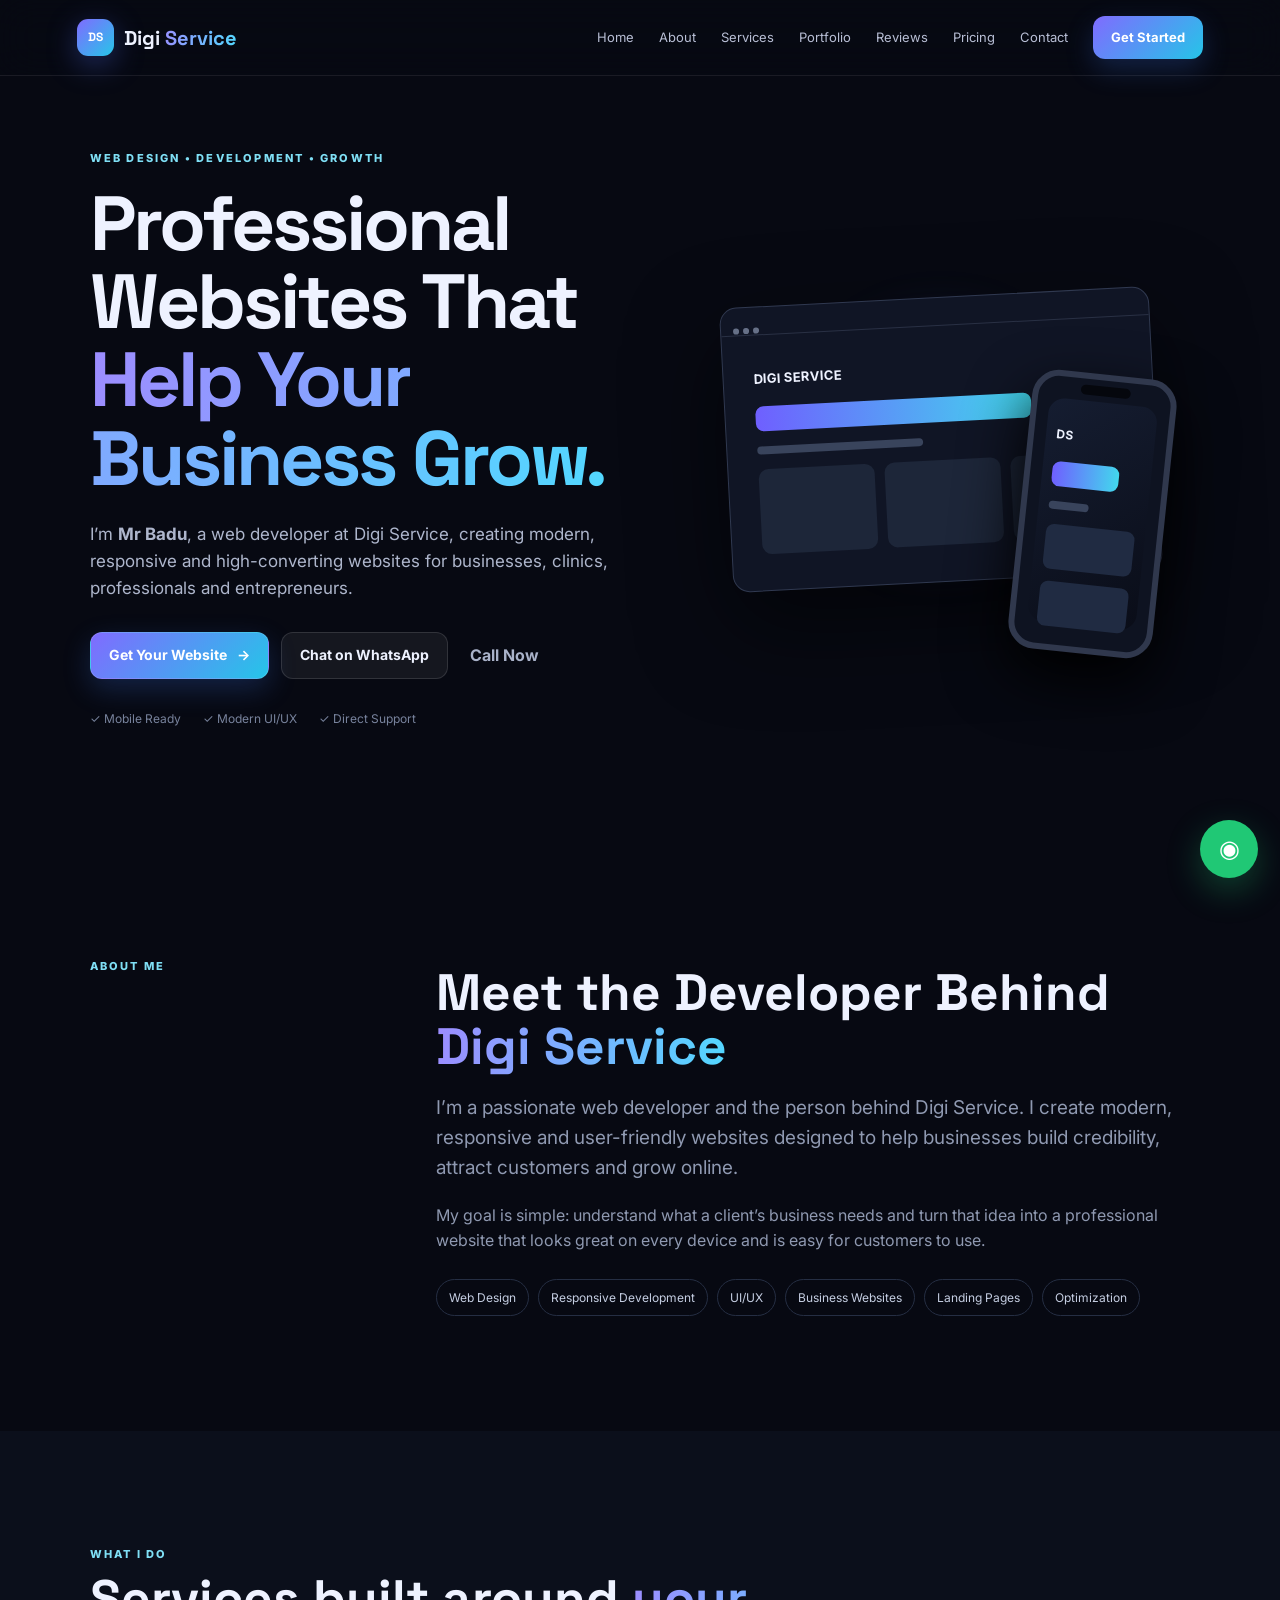
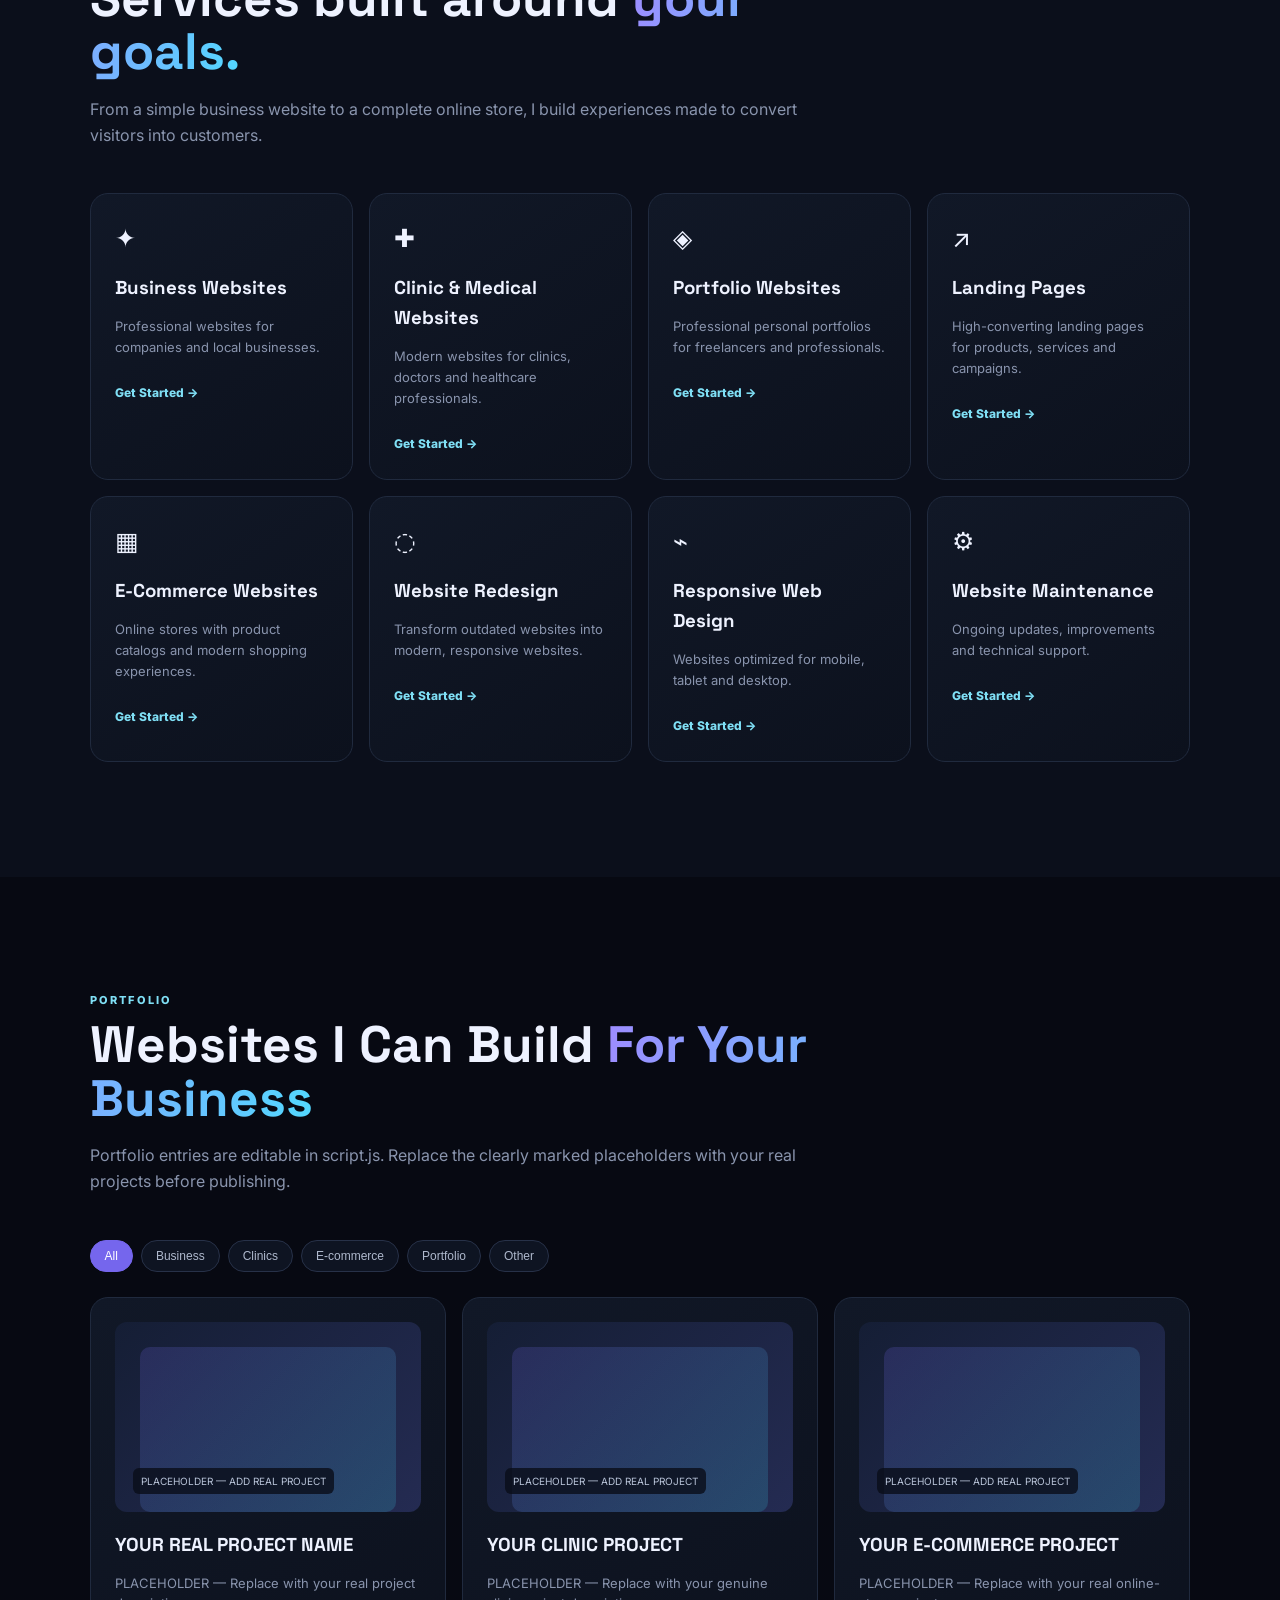
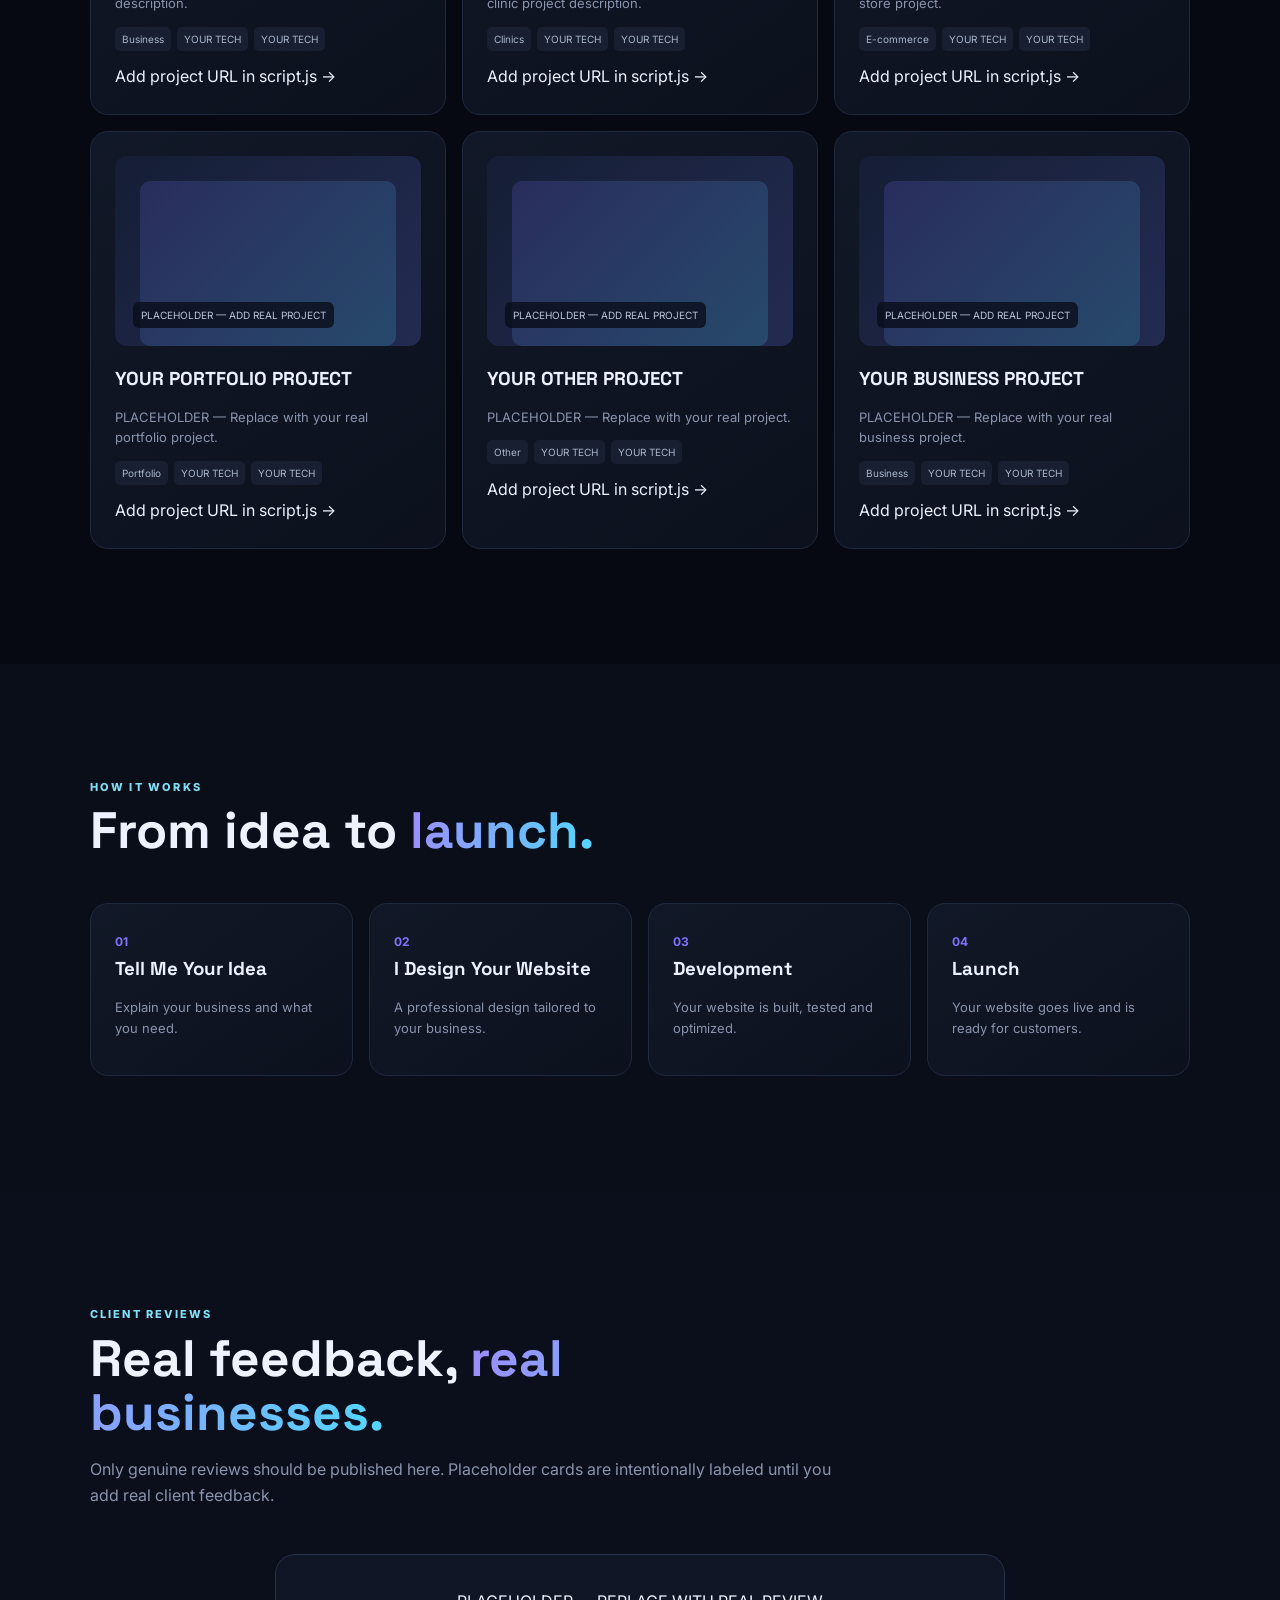
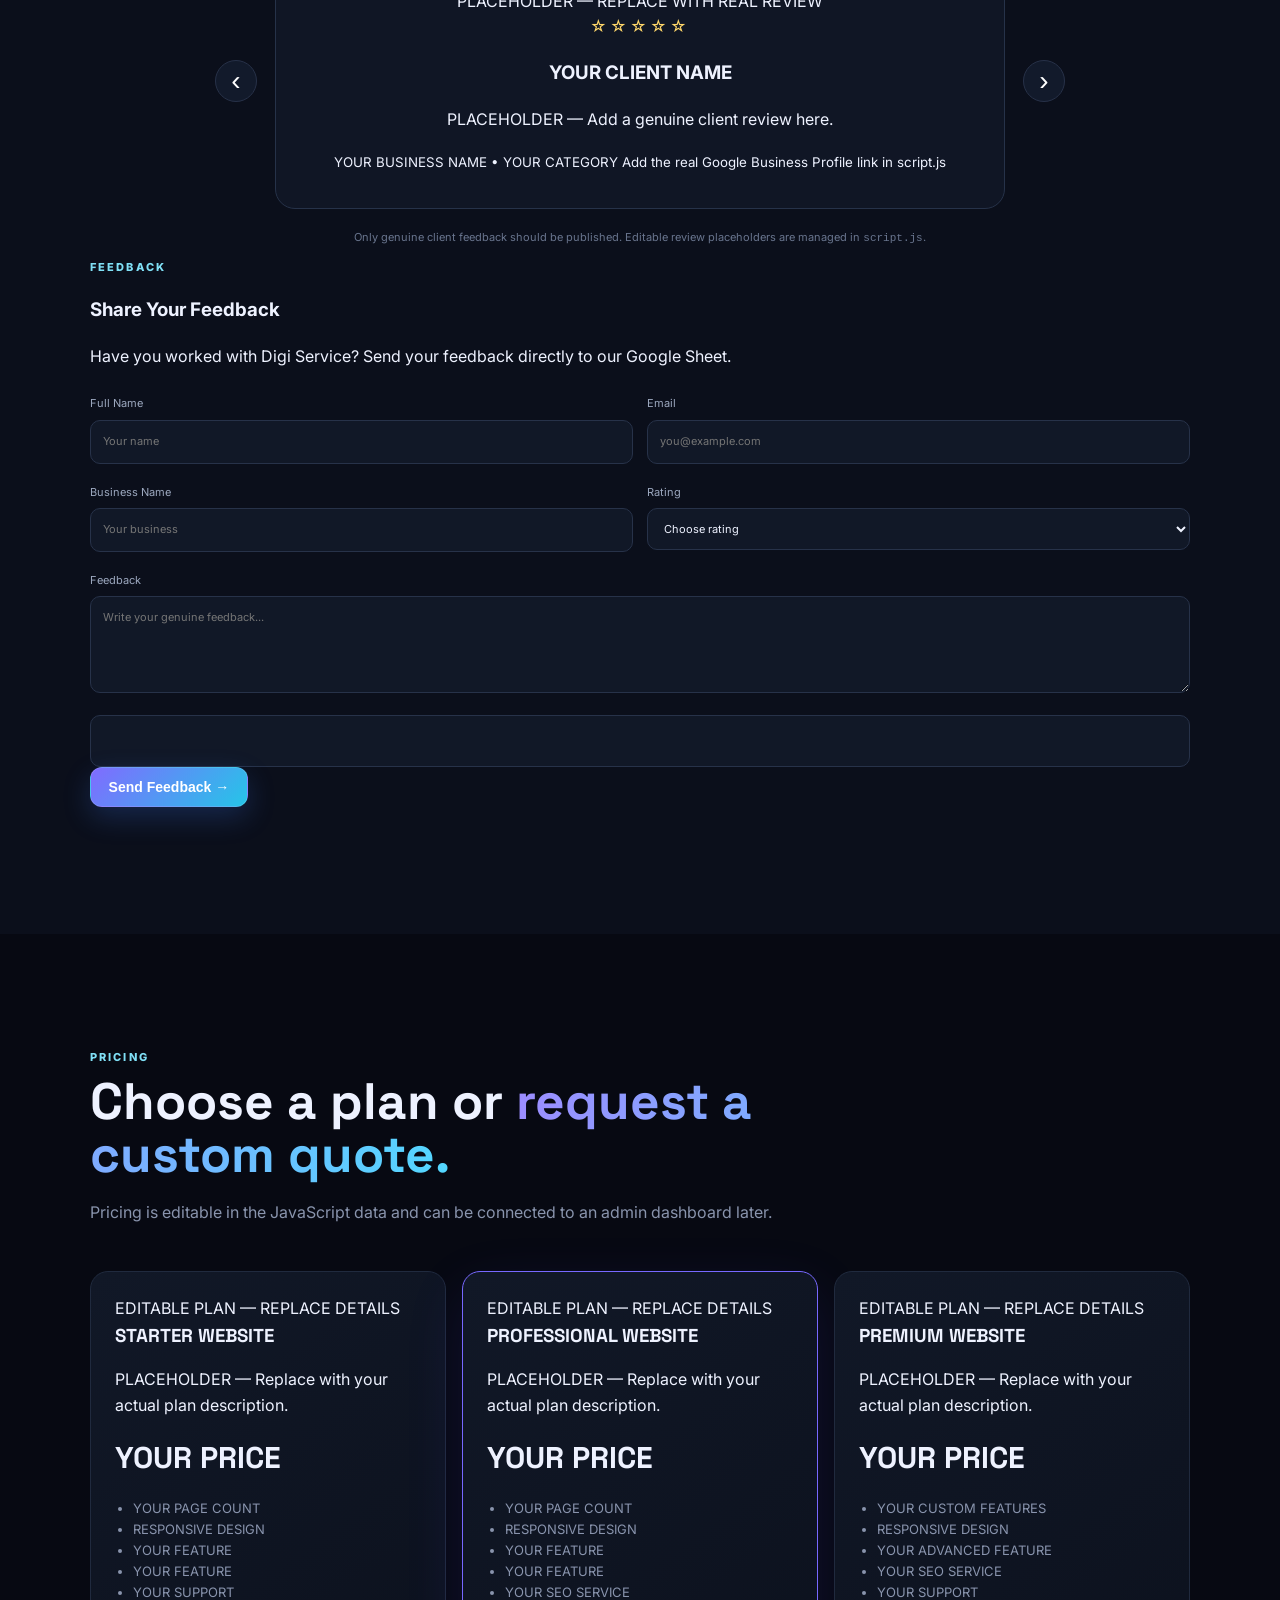
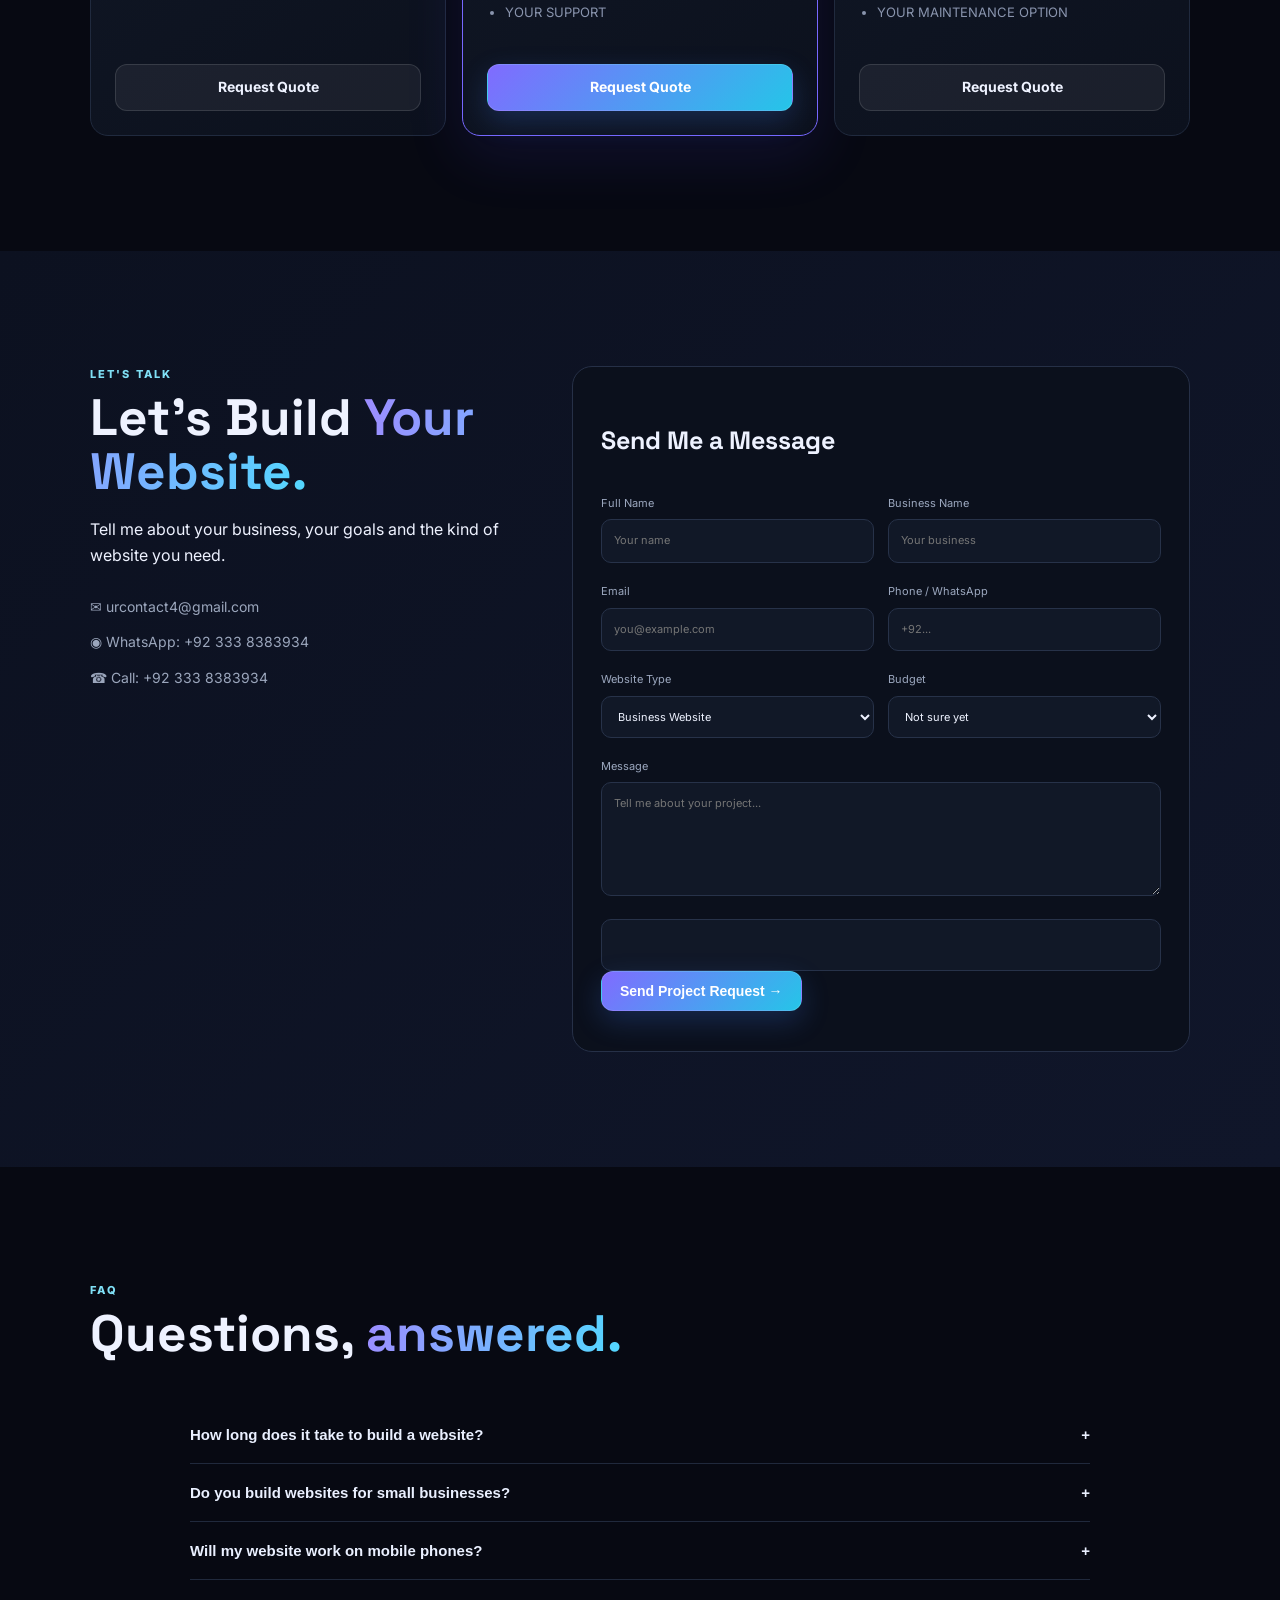
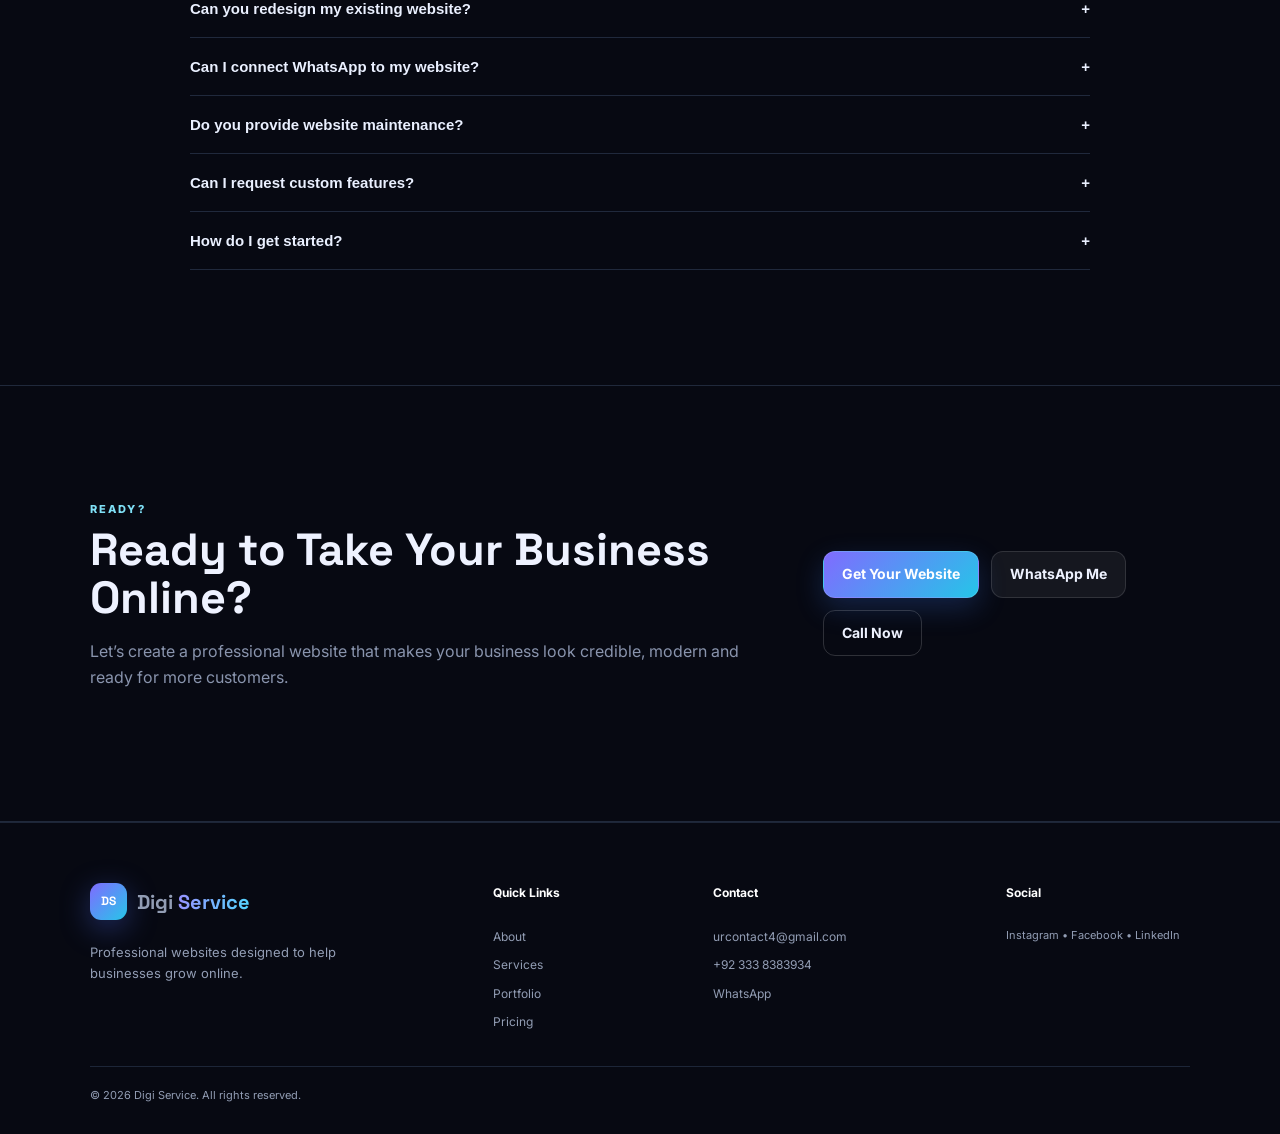
<file: index.html>
<!DOCTYPE html>
<html lang="en">
<head>
  <meta charset="UTF-8">
  <meta name="viewport" content="width=device-width, initial-scale=1.0">
  <meta name="description" content="Digi Service creates professional, responsive and modern websites for businesses, clinics, professionals and entrepreneurs.">
  <meta property="og:title" content="Digi Service | Professional Website Design & Web Development">
  <meta property="og:description" content="Professional websites that help your business grow.">
  <title>Digi Service | Professional Website Design & Web Development</title>
  <link rel="icon" href="data:image/svg+xml,%3Csvg xmlns='http://www.w3.org/2000/svg' viewBox='0 0 100 100'%3E%3Ctext y='.9em' font-size='90'%3EDS%3C/text%3E%3C/svg%3E">
  <link rel="preconnect" href="https://fonts.googleapis.com">
  <link rel="preconnect" href="https://fonts.gstatic.com" crossorigin>
  <link href="https://fonts.googleapis.com/css2?family=Inter:wght@400;500;600;700;800&family=Space+Grotesk:wght@500;600;700&display=swap" rel="stylesheet">
  <link rel="stylesheet" href="style.css">
</head>
<body>
  <header class="navbar">
    <a class="brand" href="#home" aria-label="Digi Service home"><span class="logo-mark">DS</span><span>Digi<span> Service</span></span></a>
    <button class="menu-btn" aria-label="Open navigation" aria-expanded="false">☰</button>
    <nav class="nav-links">
      <a href="#home">Home</a><a href="#about">About</a><a href="#services">Services</a>
      <a href="#portfolio">Portfolio</a><a href="#reviews">Reviews</a><a href="#pricing">Pricing</a><a href="#contact">Contact</a>
      <a class="nav-cta" href="#contact">Get Started</a>
    </nav>
  </header>

  <main id="home">
    <section class="hero section">
      <div class="hero-copy">
        <div class="eyebrow">WEB DESIGN • DEVELOPMENT • GROWTH</div>
        <h1>Professional Websites That <span>Help Your Business Grow.</span></h1>
        <p>I’m <strong>Mr Badu</strong>, a web developer at Digi Service, creating modern, responsive and high-converting websites for businesses, clinics, professionals and entrepreneurs.</p>
        <div class="hero-actions">
          <a class="btn primary" href="#contact">Get Your Website <span>→</span></a>
          <a class="btn secondary" target="_blank" rel="noopener" href="https://wa.me/923338383934?text=Hello%20Digi%20Service%2C%20I%E2%80%99m%20interested%20in%20getting%20a%20professional%20website%20for%20my%20business.">Chat on WhatsApp</a>
          <a class="call-link" href="tel:+923338383934">Call Now</a>
        </div>
        <div class="trust-row"><span>✓ Mobile Ready</span><span>✓ Modern UI/UX</span><span>✓ Direct Support</span></div>
      </div>
      <div class="device-stage" aria-label="Responsive website preview">
        <div class="glow"></div>
        <div class="browser desktop-device"><div class="browser-bar"><i></i><i></i><i></i></div><div class="mock-page"><b>DIGI SERVICE</b><div class="mock-line wide"></div><div class="mock-line"></div><div class="mock-cards"><em></em><em></em><em></em></div></div></div>
        <div class="phone-device"><div class="phone-notch"></div><div class="phone-screen"><b>DS</b><div class="mock-line wide"></div><div class="mock-line"></div><em></em><em></em></div></div>
      </div>
    </section>

    <section id="about" class="section two-col">
      <div class="section-tag">ABOUT ME</div>
      <div>
        <h2>Meet the Developer Behind <span>Digi Service</span></h2>
        <p class="lead">I’m a passionate web developer and the person behind Digi Service. I create modern, responsive and user-friendly websites designed to help businesses build credibility, attract customers and grow online.</p>
        <p>My goal is simple: understand what a client’s business needs and turn that idea into a professional website that looks great on every device and is easy for customers to use.</p>
        <div class="skills"><span>Web Design</span><span>Responsive Development</span><span>UI/UX</span><span>Business Websites</span><span>Landing Pages</span><span>Optimization</span></div>
      </div>
    </section>

    <section id="services" class="section dark-section">
      <div class="section-heading"><div class="section-tag">WHAT I DO</div><h2>Services built around <span>your goals.</span></h2><p>From a simple business website to a complete online store, I build experiences made to convert visitors into customers.</p></div>
      <div class="service-grid" id="serviceGrid"></div>
    </section>

    <section id="portfolio" class="section">
      <div class="section-heading"><div class="section-tag">PORTFOLIO</div><h2>Websites I Can Build <span>For Your Business</span></h2><p>Portfolio entries are editable in script.js. Replace the clearly marked placeholders with your real projects before publishing.</p></div>
      <div class="filters" id="filters"></div>
      <div class="portfolio-grid" id="portfolioGrid"></div>
    </section>

    <section id="process" class="section process-section">
      <div class="section-heading"><div class="section-tag">HOW IT WORKS</div><h2>From idea to <span>launch.</span></h2></div>
      <div class="process-grid">
        <article><b>01</b><h3>Tell Me Your Idea</h3><p>Explain your business and what you need.</p></article>
        <article><b>02</b><h3>I Design Your Website</h3><p>A professional design tailored to your business.</p></article>
        <article><b>03</b><h3>Development</h3><p>Your website is built, tested and optimized.</p></article>
        <article><b>04</b><h3>Launch</h3><p>Your website goes live and is ready for customers.</p></article>
      </div>
    </section>

    <section id="reviews" class="section dark-section">
      <div class="section-heading"><div class="section-tag">CLIENT REVIEWS</div><h2>Real feedback, <span>real businesses.</span></h2><p>Only genuine reviews should be published here. Placeholder cards are intentionally labeled until you add real client feedback.</p></div>
      <div class="review-wrap">
        <button class="slider-btn" id="prevReview" aria-label="Previous review">‹</button>
        <div class="review-card" id="reviewCard"></div>
        <button class="slider-btn" id="nextReview" aria-label="Next review">›</button>
      </div>
      <p class="review-note">Only genuine client feedback should be published. Editable review placeholders are managed in <code>script.js</code>.</p>
      <div class="feedback-box">
        <div>
          <div class="section-tag">FEEDBACK</div>
          <h3>Share Your Feedback</h3>
          <p>Have you worked with Digi Service? Send your feedback directly to our Google Sheet.</p>
        </div>
        <form class="feedback-form" id="feedbackForm">
          <div class="form-row"><label>Full Name<input name="name" required placeholder="Your name"></label><label>Email<input type="email" name="email" required placeholder="you@example.com"></label></div>
          <div class="form-row"><label>Business Name<input name="business" placeholder="Your business"></label><label>Rating<select name="rating" required><option value="">Choose rating</option><option value="5">5 / 5</option><option value="4">4 / 5</option><option value="3">3 / 5</option><option value="2">2 / 5</option><option value="1">1 / 5</option></select></label></div>
          <label>Feedback<textarea name="message" required rows="4" placeholder="Write your genuine feedback..."></textarea></label>
          <input class="hp-field" name="website" tabindex="-1" autocomplete="off" aria-hidden="true">
          <button class="btn primary" type="submit">Send Feedback →</button>
          <div class="form-status" id="feedbackStatus" role="status"></div>
        </form>
      </div>
    </section>

    <section id="pricing" class="section">
      <div class="section-heading"><div class="section-tag">PRICING</div><h2>Choose a plan or <span>request a custom quote.</span></h2><p>Pricing is editable in the JavaScript data and can be connected to an admin dashboard later.</p></div>
      <div class="pricing-grid" id="pricingGrid"></div>
    </section>

    <section id="contact" class="section contact-section">
      <div class="contact-info">
        <div class="section-tag">LET'S TALK</div><h2>Let’s Build <span>Your Website.</span></h2>
        <p>Tell me about your business, your goals and the kind of website you need.</p>
        <div class="contact-list">
          <a href="mailto:urcontact4@gmail.com">✉ urcontact4@gmail.com</a>
          <a target="_blank" rel="noopener" href="https://wa.me/923338383934">◉ WhatsApp: +92 333 8383934</a>
          <a href="tel:+923338383934">☎ Call: +92 333 8383934</a>
        </div>
      </div>
      <form class="contact-form" id="contactForm">
        <h3>Send Me a Message</h3>
        <div class="form-row"><label>Full Name<input name="name" required placeholder="Your name"></label><label>Business Name<input name="business" placeholder="Your business"></label></div>
        <div class="form-row"><label>Email<input type="email" name="email" required placeholder="you@example.com"></label><label>Phone / WhatsApp<input name="phone" placeholder="+92..."></label></div>
        <div class="form-row"><label>Website Type<select name="type"><option>Business Website</option><option>Clinic Website</option><option>E-commerce</option><option>Portfolio</option><option>Landing Page</option><option>Website Redesign</option><option>Other</option></select></label><label>Budget<select name="budget"><option>Not sure yet</option><option>Under $300</option><option>$300–$700</option><option>$700–$1,500</option><option>$1,500+</option></select></label></div>
        <label>Message<textarea name="message" required rows="5" placeholder="Tell me about your project..."></textarea></label>
        <input class="hp-field" name="website" tabindex="-1" autocomplete="off" aria-hidden="true">
        <button class="btn primary" type="submit">Send Project Request →</button>
        <div class="form-status" id="formStatus" role="status"></div>
      </form>
    </section>

    <section id="faq" class="section faq-section">
      <div class="section-heading"><div class="section-tag">FAQ</div><h2>Questions, <span>answered.</span></h2></div>
      <div id="faqList" class="faq-list"></div>
    </section>

    <section class="final-cta section">
      <div><div class="section-tag">READY?</div><h2>Ready to Take Your Business Online?</h2><p>Let’s create a professional website that makes your business look credible, modern and ready for more customers.</p></div>
      <div class="hero-actions"><a class="btn primary" href="#contact">Get Your Website</a><a class="btn secondary" target="_blank" rel="noopener" href="https://wa.me/923338383934">WhatsApp Me</a><a class="btn ghost" href="tel:+923338383934">Call Now</a></div>
    </section>
  </main>

  <a class="floating-wa" target="_blank" rel="noopener" aria-label="Chat on WhatsApp" href="https://wa.me/923338383934?text=Hello%20Digi%20Service%2C%20I%E2%80%99m%20interested%20in%20getting%20a%20professional%20website.">◉</a>

  <footer><div class="footer-brand"><a class="brand" href="#home"><span class="logo-mark">DS</span><span>Digi<span> Service</span></span></a><p>Professional websites designed to help businesses grow online.</p></div><div><h4>Quick Links</h4><a href="#about">About</a><a href="#services">Services</a><a href="#portfolio">Portfolio</a><a href="#pricing">Pricing</a></div><div><h4>Contact</h4><a href="mailto:urcontact4@gmail.com">urcontact4@gmail.com</a><a href="tel:+923338383934">+92 333 8383934</a><a target="_blank" rel="noopener" href="https://wa.me/923338383934">WhatsApp</a></div><div><h4>Social</h4><span class="muted">Instagram • Facebook • LinkedIn</span></div><div class="copyright">© 2026 Digi Service. All rights reserved.</div></footer>
  <script src="script.js"></script>
</body>
</html>
</file>
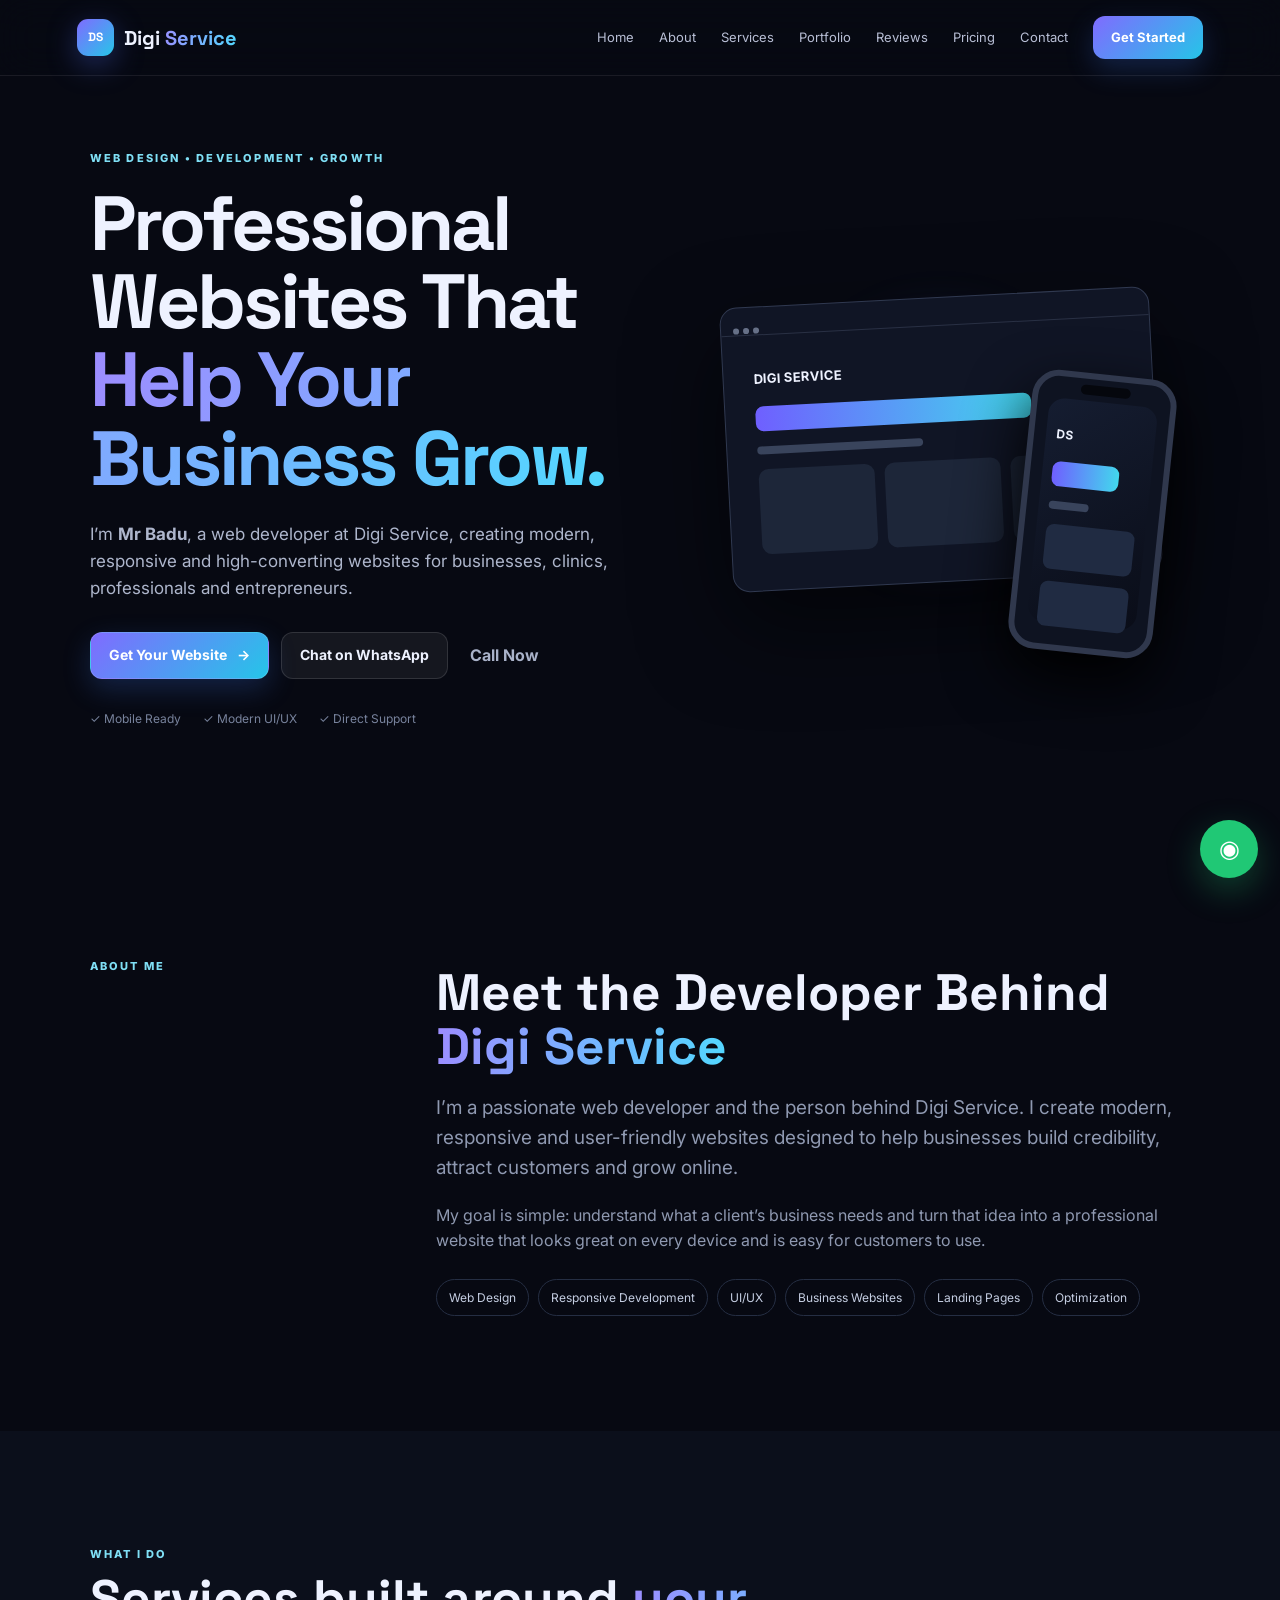
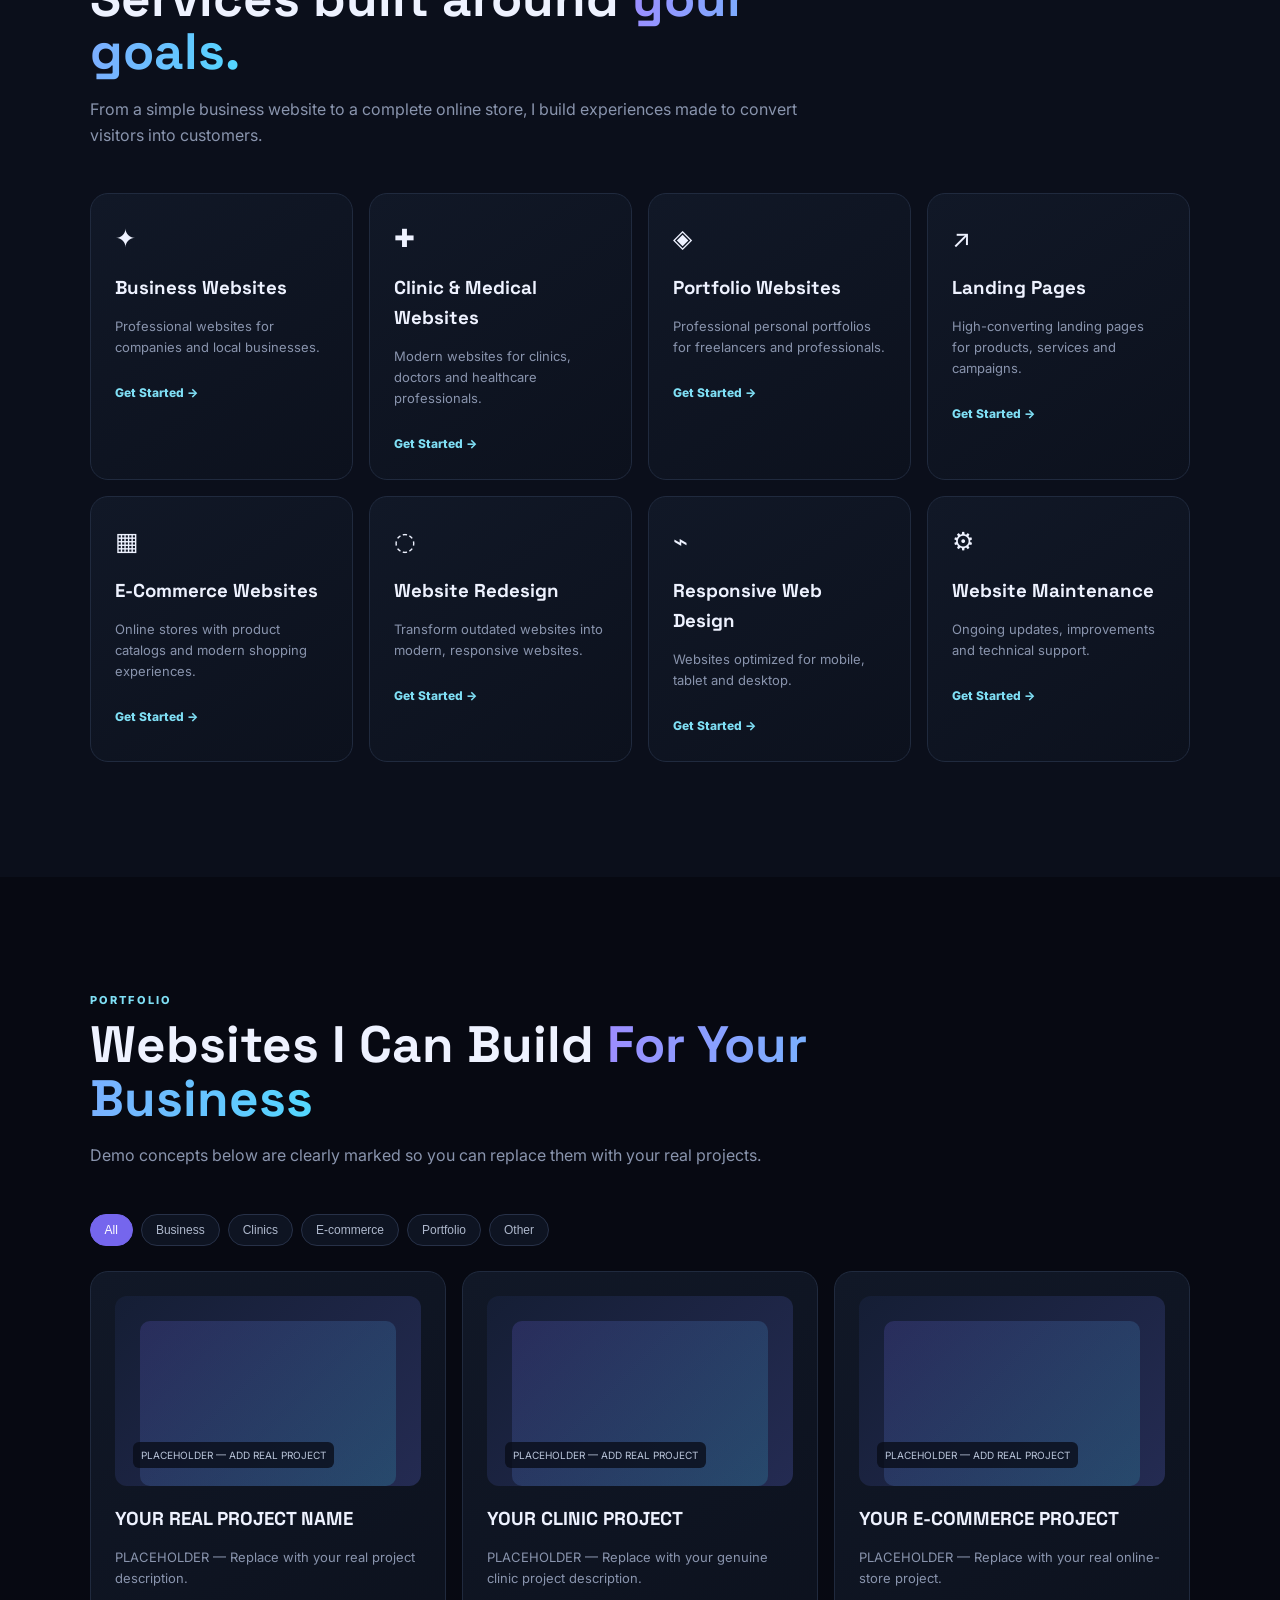
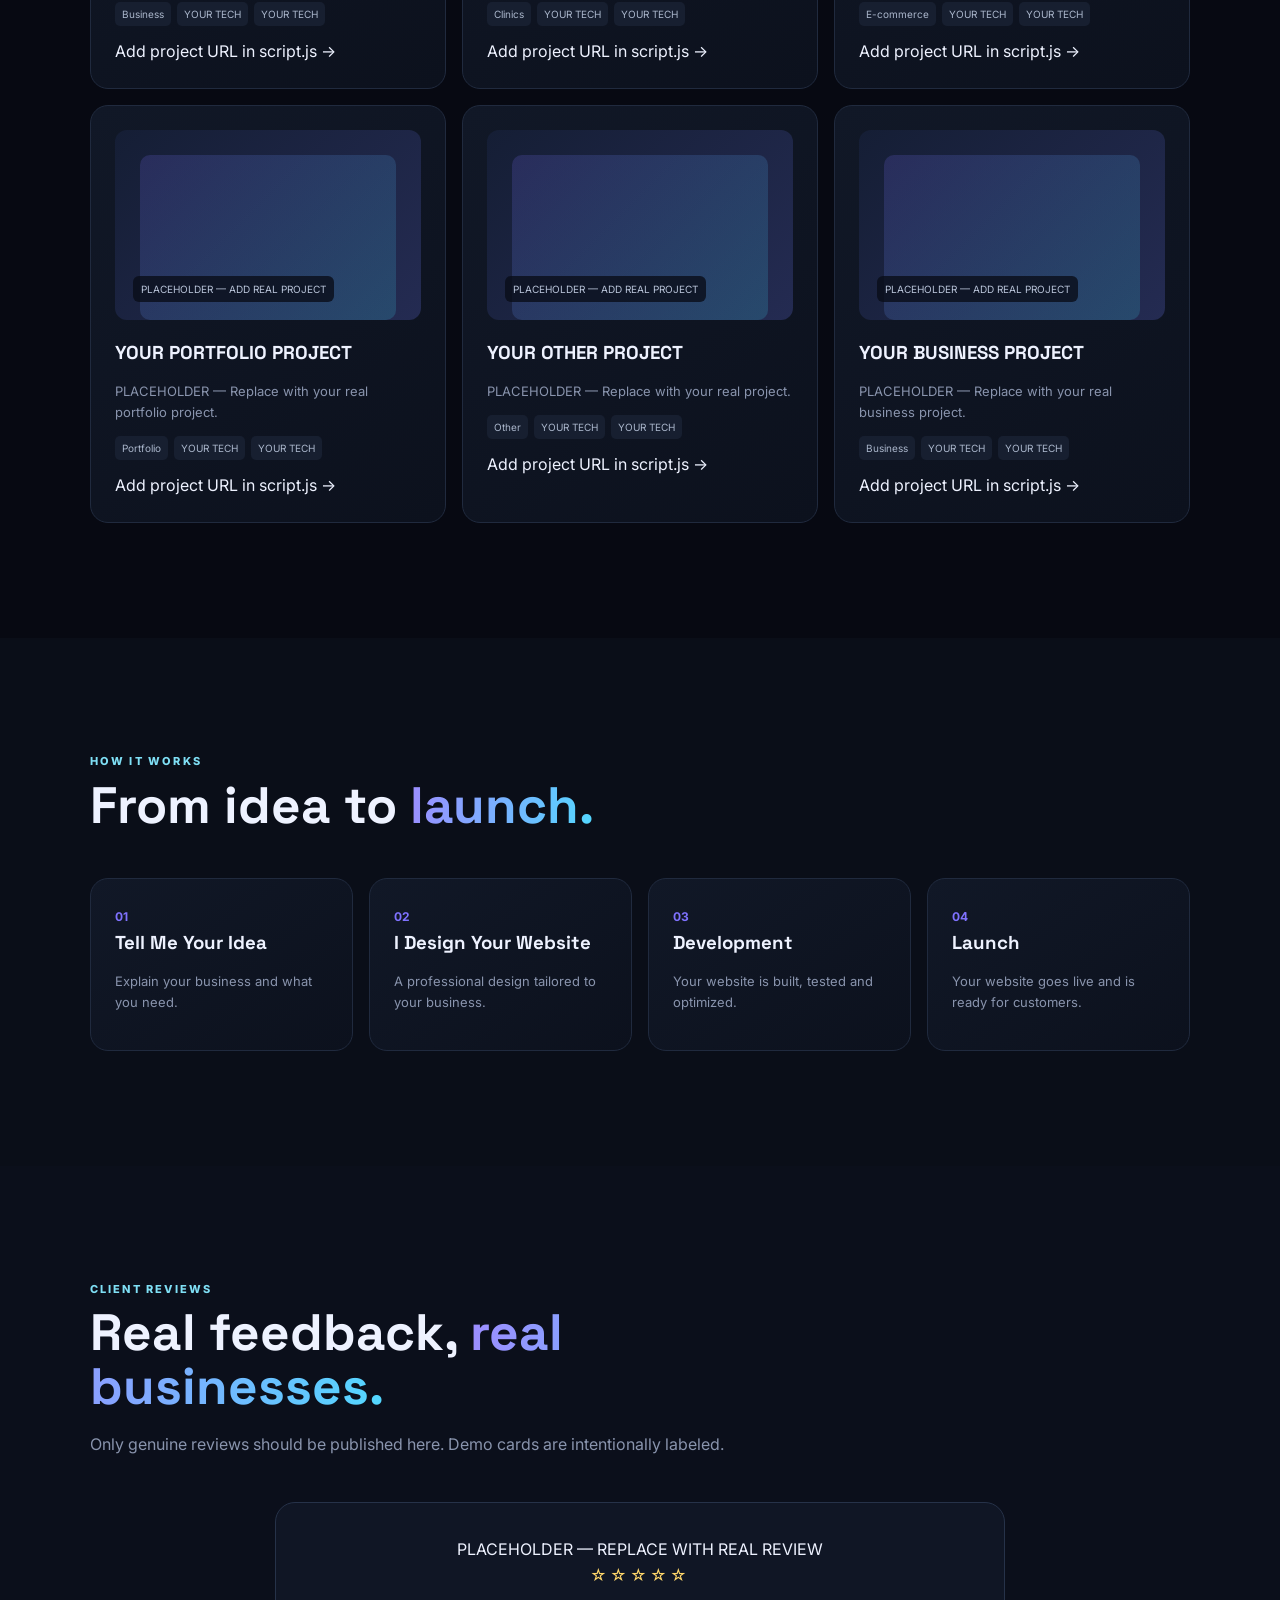
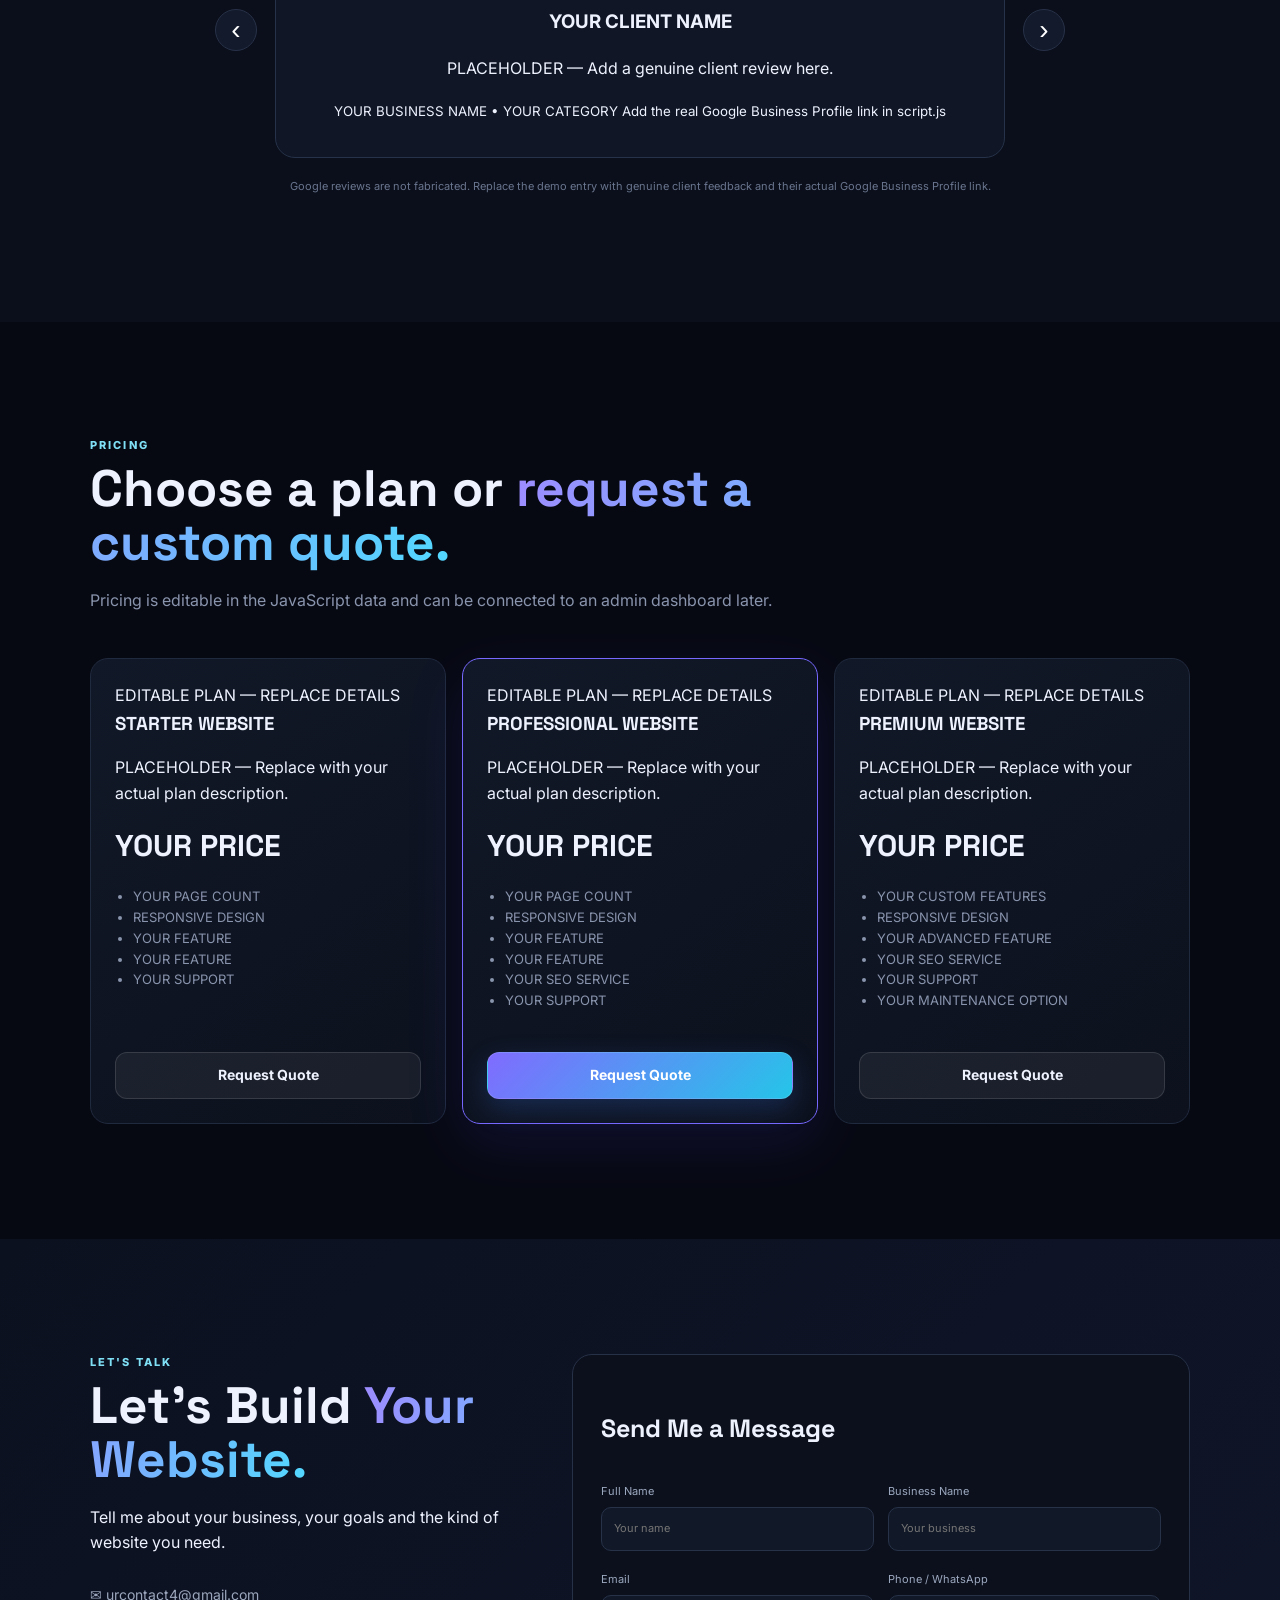
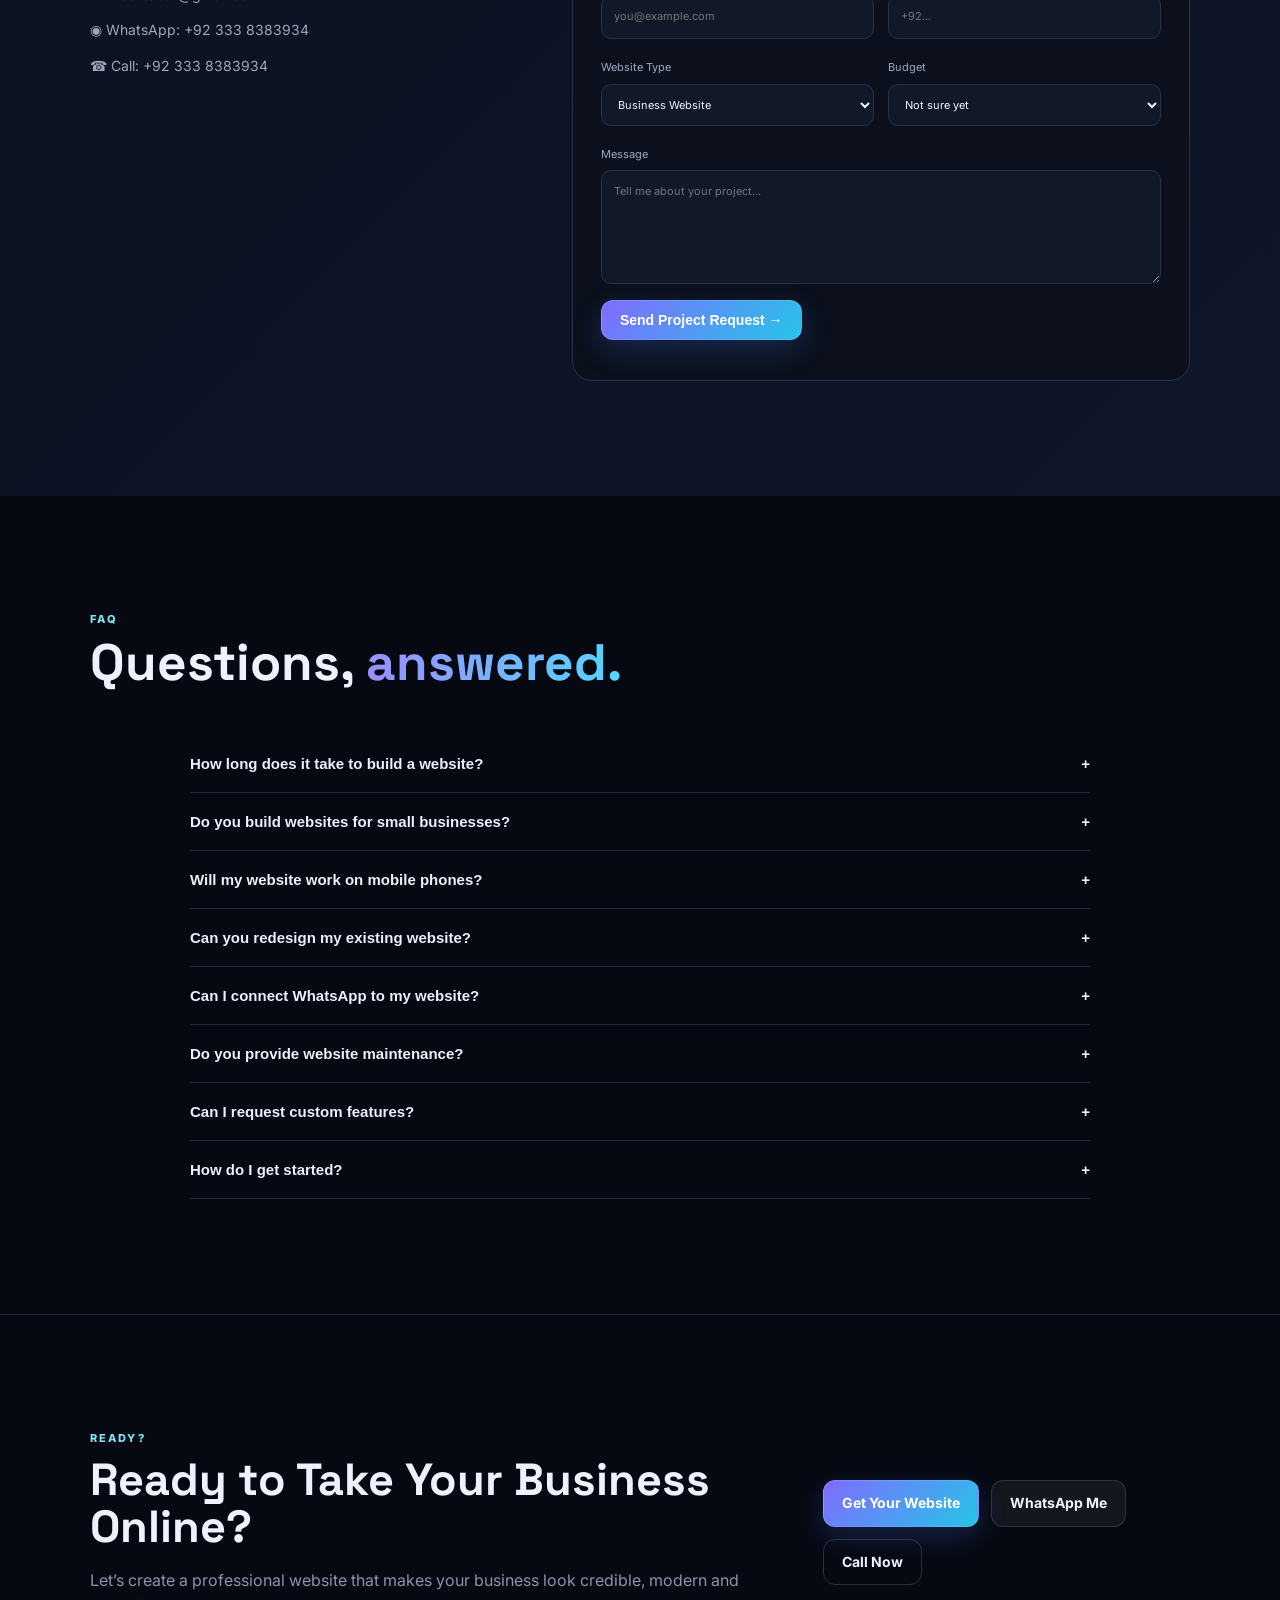
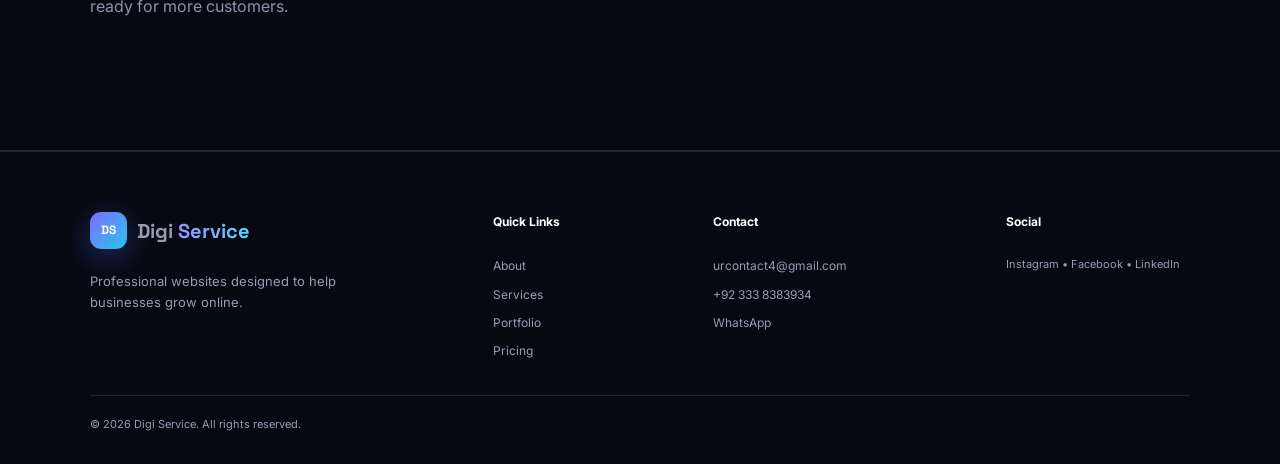
<file: index-1.html>
<!DOCTYPE html>
<html lang="en">
<head>
  <meta charset="UTF-8">
  <meta name="viewport" content="width=device-width, initial-scale=1.0">
  <meta name="description" content="Digi Service creates professional, responsive and modern websites for businesses, clinics, professionals and entrepreneurs.">
  <meta property="og:title" content="Digi Service | Professional Website Design & Web Development">
  <meta property="og:description" content="Professional websites that help your business grow.">
  <title>Digi Service | Professional Website Design & Web Development</title>
  <link rel="icon" href="data:image/svg+xml,%3Csvg xmlns='http://www.w3.org/2000/svg' viewBox='0 0 100 100'%3E%3Ctext y='.9em' font-size='90'%3EDS%3C/text%3E%3C/svg%3E">
  <link rel="preconnect" href="https://fonts.googleapis.com">
  <link rel="preconnect" href="https://fonts.gstatic.com" crossorigin>
  <link href="https://fonts.googleapis.com/css2?family=Inter:wght@400;500;600;700;800&family=Space+Grotesk:wght@500;600;700&display=swap" rel="stylesheet">
  <link rel="stylesheet" href="style.css">
</head>
<body>
  <header class="navbar">
    <a class="brand" href="#home" aria-label="Digi Service home"><span class="logo-mark">DS</span><span>Digi<span> Service</span></span></a>
    <button class="menu-btn" aria-label="Open navigation" aria-expanded="false">☰</button>
    <nav class="nav-links">
      <a href="#home">Home</a><a href="#about">About</a><a href="#services">Services</a>
      <a href="#portfolio">Portfolio</a><a href="#reviews">Reviews</a><a href="#pricing">Pricing</a><a href="#contact">Contact</a>
      <a class="nav-cta" href="#contact">Get Started</a>
    </nav>
  </header>

  <main id="home">
    <section class="hero section">
      <div class="hero-copy">
        <div class="eyebrow">WEB DESIGN • DEVELOPMENT • GROWTH</div>
        <h1>Professional Websites That <span>Help Your Business Grow.</span></h1>
        <p>I’m <strong>Mr Badu</strong>, a web developer at Digi Service, creating modern, responsive and high-converting websites for businesses, clinics, professionals and entrepreneurs.</p>
        <div class="hero-actions">
          <a class="btn primary" href="#contact">Get Your Website <span>→</span></a>
          <a class="btn secondary" target="_blank" rel="noopener" href="https://wa.me/923338383934?text=Hello%20Digi%20Service%2C%20I%E2%80%99m%20interested%20in%20getting%20a%20professional%20website%20for%20my%20business.">Chat on WhatsApp</a>
          <a class="call-link" href="tel:+923338383934">Call Now</a>
        </div>
        <div class="trust-row"><span>✓ Mobile Ready</span><span>✓ Modern UI/UX</span><span>✓ Direct Support</span></div>
      </div>
      <div class="device-stage" aria-label="Responsive website preview">
        <div class="glow"></div>
        <div class="browser desktop-device"><div class="browser-bar"><i></i><i></i><i></i></div><div class="mock-page"><b>DIGI SERVICE</b><div class="mock-line wide"></div><div class="mock-line"></div><div class="mock-cards"><em></em><em></em><em></em></div></div></div>
        <div class="phone-device"><div class="phone-notch"></div><div class="phone-screen"><b>DS</b><div class="mock-line wide"></div><div class="mock-line"></div><em></em><em></em></div></div>
      </div>
    </section>

    <section id="about" class="section two-col">
      <div class="section-tag">ABOUT ME</div>
      <div>
        <h2>Meet the Developer Behind <span>Digi Service</span></h2>
        <p class="lead">I’m a passionate web developer and the person behind Digi Service. I create modern, responsive and user-friendly websites designed to help businesses build credibility, attract customers and grow online.</p>
        <p>My goal is simple: understand what a client’s business needs and turn that idea into a professional website that looks great on every device and is easy for customers to use.</p>
        <div class="skills"><span>Web Design</span><span>Responsive Development</span><span>UI/UX</span><span>Business Websites</span><span>Landing Pages</span><span>Optimization</span></div>
      </div>
    </section>

    <section id="services" class="section dark-section">
      <div class="section-heading"><div class="section-tag">WHAT I DO</div><h2>Services built around <span>your goals.</span></h2><p>From a simple business website to a complete online store, I build experiences made to convert visitors into customers.</p></div>
      <div class="service-grid" id="serviceGrid"></div>
    </section>

    <section id="portfolio" class="section">
      <div class="section-heading"><div class="section-tag">PORTFOLIO</div><h2>Websites I Can Build <span>For Your Business</span></h2><p>Demo concepts below are clearly marked so you can replace them with your real projects.</p></div>
      <div class="filters" id="filters"></div>
      <div class="portfolio-grid" id="portfolioGrid"></div>
    </section>

    <section id="process" class="section process-section">
      <div class="section-heading"><div class="section-tag">HOW IT WORKS</div><h2>From idea to <span>launch.</span></h2></div>
      <div class="process-grid">
        <article><b>01</b><h3>Tell Me Your Idea</h3><p>Explain your business and what you need.</p></article>
        <article><b>02</b><h3>I Design Your Website</h3><p>A professional design tailored to your business.</p></article>
        <article><b>03</b><h3>Development</h3><p>Your website is built, tested and optimized.</p></article>
        <article><b>04</b><h3>Launch</h3><p>Your website goes live and is ready for customers.</p></article>
      </div>
    </section>

    <section id="reviews" class="section dark-section">
      <div class="section-heading"><div class="section-tag">CLIENT REVIEWS</div><h2>Real feedback, <span>real businesses.</span></h2><p>Only genuine reviews should be published here. Demo cards are intentionally labeled.</p></div>
      <div class="review-wrap">
        <button class="slider-btn" id="prevReview" aria-label="Previous review">‹</button>
        <div class="review-card" id="reviewCard"></div>
        <button class="slider-btn" id="nextReview" aria-label="Next review">›</button>
      </div>
      <p class="review-note">Google reviews are not fabricated. Replace the demo entry with genuine client feedback and their actual Google Business Profile link.</p>
    </section>

    <section id="pricing" class="section">
      <div class="section-heading"><div class="section-tag">PRICING</div><h2>Choose a plan or <span>request a custom quote.</span></h2><p>Pricing is editable in the JavaScript data and can be connected to an admin dashboard later.</p></div>
      <div class="pricing-grid" id="pricingGrid"></div>
    </section>

    <section id="contact" class="section contact-section">
      <div class="contact-info">
        <div class="section-tag">LET'S TALK</div><h2>Let’s Build <span>Your Website.</span></h2>
        <p>Tell me about your business, your goals and the kind of website you need.</p>
        <div class="contact-list">
          <a href="mailto:urcontact4@gmail.com">✉ urcontact4@gmail.com</a>
          <a target="_blank" rel="noopener" href="https://wa.me/923338383934">◉ WhatsApp: +92 333 8383934</a>
          <a href="tel:+923338383934">☎ Call: +92 333 8383934</a>
        </div>
      </div>
      <form class="contact-form" id="contactForm">
        <h3>Send Me a Message</h3>
        <div class="form-row"><label>Full Name<input name="name" required placeholder="Your name"></label><label>Business Name<input name="business" placeholder="Your business"></label></div>
        <div class="form-row"><label>Email<input type="email" name="email" required placeholder="you@example.com"></label><label>Phone / WhatsApp<input name="phone" placeholder="+92..."></label></div>
        <div class="form-row"><label>Website Type<select name="type"><option>Business Website</option><option>Clinic Website</option><option>E-commerce</option><option>Portfolio</option><option>Landing Page</option><option>Website Redesign</option><option>Other</option></select></label><label>Budget<select name="budget"><option>Not sure yet</option><option>Under $300</option><option>$300–$700</option><option>$700–$1,500</option><option>$1,500+</option></select></label></div>
        <label>Message<textarea name="message" required rows="5" placeholder="Tell me about your project..."></textarea></label>
        <button class="btn primary" type="submit">Send Project Request →</button>
        <div class="form-status" id="formStatus" role="status"></div>
      </form>
    </section>

    <section id="faq" class="section faq-section">
      <div class="section-heading"><div class="section-tag">FAQ</div><h2>Questions, <span>answered.</span></h2></div>
      <div id="faqList" class="faq-list"></div>
    </section>

    <section class="final-cta section">
      <div><div class="section-tag">READY?</div><h2>Ready to Take Your Business Online?</h2><p>Let’s create a professional website that makes your business look credible, modern and ready for more customers.</p></div>
      <div class="hero-actions"><a class="btn primary" href="#contact">Get Your Website</a><a class="btn secondary" target="_blank" rel="noopener" href="https://wa.me/923338383934">WhatsApp Me</a><a class="btn ghost" href="tel:+923338383934">Call Now</a></div>
    </section>
  </main>

  <a class="floating-wa" target="_blank" rel="noopener" aria-label="Chat on WhatsApp" href="https://wa.me/923338383934?text=Hello%20Digi%20Service%2C%20I%E2%80%99m%20interested%20in%20getting%20a%20professional%20website.">◉</a>

  <footer><div class="footer-brand"><a class="brand" href="#home"><span class="logo-mark">DS</span><span>Digi<span> Service</span></span></a><p>Professional websites designed to help businesses grow online.</p></div><div><h4>Quick Links</h4><a href="#about">About</a><a href="#services">Services</a><a href="#portfolio">Portfolio</a><a href="#pricing">Pricing</a></div><div><h4>Contact</h4><a href="mailto:urcontact4@gmail.com">urcontact4@gmail.com</a><a href="tel:+923338383934">+92 333 8383934</a><a target="_blank" rel="noopener" href="https://wa.me/923338383934">WhatsApp</a></div><div><h4>Social</h4><span class="muted">Instagram • Facebook • LinkedIn</span></div><div class="copyright">© 2026 Digi Service. All rights reserved.</div></footer>
  <script src="script.js"></script>
</body>
</html>
</file>
<file: style.css>
*{box-sizing:border-box}html{scroll-behavior:smooth}body{margin:0;font-family:Inter,sans-serif;color:#eef2ff;background:#070912;line-height:1.6}a{text-decoration:none;color:inherit}.navbar{height:76px;position:fixed;top:0;left:0;right:0;z-index:50;display:flex;align-items:center;justify-content:space-between;padding:0 6%;background:rgba(7,9,18,.78);backdrop-filter:blur(18px);border-bottom:1px solid rgba(255,255,255,.08)}.brand{display:flex;align-items:center;gap:10px;font-family:"Space Grotesk";font-weight:700;font-size:20px}.brand>span:last-child span,h1 span,h2 span{background:linear-gradient(100deg,#9d8cff,#52d8ff);-webkit-background-clip:text;color:transparent}.logo-mark{display:grid;place-items:center;width:37px;height:37px;border-radius:11px;background:linear-gradient(135deg,#806bff,#26c6e9);color:white;font-size:12px;box-shadow:0 8px 30px rgba(83,115,255,.35)}.nav-links{display:flex;align-items:center;gap:25px;font-size:13px;color:#b8bfd5}.nav-links a:hover{color:#fff}.nav-cta,.btn{border-radius:12px;padding:11px 18px;font-weight:700}.nav-cta,.primary{background:linear-gradient(135deg,#806bff,#25c5e8);color:#fff;box-shadow:0 10px 28px rgba(65,128,255,.22)}.menu-btn{display:none;background:none;border:0;color:white;font-size:26px}.section{padding:115px 7%;max-width:1500px;margin:auto}.hero{min-height:760px;display:grid;grid-template-columns:1.05fr .95fr;align-items:center;gap:50px;padding-top:150px}.eyebrow,.section-tag{font-size:11px;letter-spacing:2.2px;font-weight:800;color:#7fdff5}.hero h1{font-family:"Space Grotesk";font-size:clamp(45px,6vw,78px);line-height:1.02;letter-spacing:-3px;margin:16px 0 24px}.hero p{font-size:17px;color:#aeb6cc;max-width:650px}.hero-actions{display:flex;gap:12px;flex-wrap:wrap;align-items:center;margin:30px 0}.btn{display:inline-flex;gap:10px;align-items:center;justify-content:center;border:1px solid rgba(255,255,255,.12);cursor:pointer;font-size:14px}.secondary{background:rgba(255,255,255,.06)}.ghost{border:1px solid rgba(255,255,255,.16)}.call-link{color:#a9b2c9;font-weight:700;padding:10px}.trust-row{display:flex;gap:22px;flex-wrap:wrap;color:#78839d;font-size:12px}.device-stage{height:510px;position:relative;display:grid;place-items:center}.glow{position:absolute;width:320px;height:320px;border-radius:50%;background:radial-gradient(circle,rgba(76,128,255,.3),transparent 68%);filter:blur(15px)}.browser{width:430px;height:285px;border-radius:17px;position:relative;z-index:2;background:#101525;border:1px solid #303950;box-shadow:0 35px 90px rgba(0,0,0,.55);overflow:hidden;transform:rotate(-3deg)}.browser-bar{height:28px;border-bottom:1px solid #293044;padding:8px 12px}.browser-bar i{display:inline-block;width:6px;height:6px;border-radius:50%;background:#667087;margin-right:4px}.mock-page{padding:30px}.mock-page b{font-size:13px}.mock-line{height:8px;background:#39445c;border-radius:8px;width:45%;margin:15px 0}.mock-line.wide{width:75%;height:25px;background:linear-gradient(90deg,#6f5fff,#42d8ed)}.mock-cards{display:flex;gap:10px}.mock-cards em{height:85px;flex:1;background:#1d2639;border-radius:10px}.phone-device{position:absolute;z-index:3;right:5%;bottom:40px;width:145px;height:280px;background:#0e1321;border:6px solid #30384d;border-radius:27px;box-shadow:0 25px 60px #000;transform:rotate(6deg);padding:22px 12px}.phone-notch{position:absolute;top:6px;left:42px;width:50px;height:10px;border-radius:10px;background:#05070d}.phone-screen{height:100%;border-radius:16px;background:linear-gradient(145deg,#151d31,#0a0d18);padding:22px 10px}.phone-screen b{font-size:12px}.phone-screen em{display:block;height:45px;background:#202b42;border-radius:8px;margin-top:12px}.two-col{display:grid;grid-template-columns:.55fr 1.45fr;gap:60px}.two-col h2,.section-heading h2,.contact-section h2,.final-cta h2{font-family:"Space Grotesk";font-size:clamp(34px,4vw,55px);line-height:1.05;margin:8px 0 18px}.lead{font-size:19px;color:#c1c8da}.two-col p{color:#8f99b1}.skills{display:flex;flex-wrap:wrap;gap:9px;margin-top:25px}.skills span{padding:8px 12px;border:1px solid #252e43;border-radius:100px;color:#c5cee2;font-size:12px}.dark-section{max-width:none;background:#0b0f1b}.section-heading{max-width:760px;margin-bottom:45px}.section-heading p{color:#8994ad}.service-grid,.portfolio-grid,.pricing-grid,.process-grid{display:grid;grid-template-columns:repeat(4,1fr);gap:16px}.service-card,.portfolio-card,.pricing-card,.process-grid article{background:linear-gradient(145deg,#111827,#0c111d);border:1px solid #202a3e;border-radius:18px;padding:24px;transition:.25s}.service-card:hover,.portfolio-card:hover,.pricing-card:hover{transform:translateY(-5px);border-color:#3d557c}.service-icon{font-size:25px;margin-bottom:15px}.service-card h3,.portfolio-card h3,.pricing-card h3,.process-grid h3{margin:0 0 8px;font-family:"Space Grotesk"}.service-card p,.portfolio-card p,.pricing-card li,.process-grid p{color:#8994ad;font-size:13px}.service-card a{display:inline-block;margin-top:12px;color:#7fdff5;font-size:12px;font-weight:800}.filters{display:flex;gap:8px;flex-wrap:wrap;margin-bottom:25px}.filter{border:1px solid #273148;background:#0e1422;color:#aeb8cc;border-radius:99px;padding:8px 14px;cursor:pointer;font-size:12px}.filter.active{background:#7566ed;color:white;border-color:#7566ed}.portfolio-grid{grid-template-columns:repeat(3,1fr)}.portfolio-thumb{height:190px;border-radius:12px;background:linear-gradient(135deg,#151e35,#242b52);margin-bottom:18px;display:flex;align-items:flex-end;padding:18px;overflow:hidden;position:relative}.portfolio-thumb:after{content:"";position:absolute;inset:25px 25px 0;background:linear-gradient(135deg,#7d6cff,#39d6eb);opacity:.18;border-radius:10px}.demo-label{position:relative;z-index:2;background:#090d18cc;padding:5px 8px;border-radius:6px;font-size:10px;color:#b8c3d8}.tags{display:flex;gap:6px;flex-wrap:wrap;margin:13px 0}.tags span{font-size:10px;background:#171f30;color:#aab6cb;padding:4px 7px;border-radius:5px}.portfolio-card a{color:#8fe5f6;font-size:12px;font-weight:800}.process-section{background:#0a0e18;max-width:none}.process-grid{max-width:1200px;margin:auto;grid-template-columns:repeat(4,1fr)}.process-grid b{font-size:12px;color:#7f72ff}.review-wrap{display:flex;align-items:center;gap:18px;max-width:850px;margin:auto}.review-card{flex:1;min-height:230px;border:1px solid #263249;background:#101625;border-radius:20px;padding:34px;text-align:center}.stars{color:#ffd76a;letter-spacing:3px}.review-note{text-align:center;color:#69758e;font-size:11px;margin-top:20px}.slider-btn{border:1px solid #273148;background:#121a2b;color:#fff;width:42px;height:42px;border-radius:50%;font-size:28px;cursor:pointer}.pricing-grid{grid-template-columns:repeat(3,1fr);max-width:1100px;margin:auto}.pricing-card.featured{border-color:#7768ff;box-shadow:0 20px 60px rgba(91,77,255,.12)}.price{font-size:30px;font-family:"Space Grotesk";font-weight:700;margin:15px 0}.pricing-card ul{padding-left:18px;min-height:150px}.pricing-card .btn{width:100%}.contact-section{display:grid;grid-template-columns:.8fr 1.2fr;gap:70px;background:linear-gradient(135deg,#0c1120,#10162a);max-width:none}.contact-list{display:grid;gap:13px;margin-top:28px;color:#9ba6bc;font-size:14px}.contact-list a:hover{color:#fff}.contact-form{background:#0b101c;border:1px solid #263047;border-radius:20px;padding:28px}.contact-form h3{font-family:"Space Grotesk";font-size:25px}.form-row{display:grid;grid-template-columns:1fr 1fr;gap:14px}label{display:block;font-size:11px;color:#9ca8bf;margin:10px 0}input,select,textarea{width:100%;margin-top:7px;background:#111827;color:#eef2ff;border:1px solid #273249;border-radius:10px;padding:12px;font:inherit;outline:none}input:focus,select:focus,textarea:focus{border-color:#6e7aff}.form-status{margin-top:12px;font-size:12px;color:#7fe5b1}.faq-list{max-width:900px;margin:auto}.faq-item{border-bottom:1px solid #20293c}.faq-q{width:100%;display:flex;justify-content:space-between;background:none;border:0;color:#eaf0ff;text-align:left;padding:20px 0;font-weight:700;font-size:15px;cursor:pointer}.faq-a{display:none;color:#8e99b0;padding:0 20px 20px 0;font-size:13px}.faq-item.open .faq-a{display:block}.final-cta{display:flex;align-items:center;justify-content:space-between;gap:30px;border-top:1px solid #20293b;border-bottom:1px solid #20293b}.final-cta h2{font-size:45px}.final-cta p{color:#8994ad;max-width:650px}footer{padding:60px 7% 30px;display:grid;grid-template-columns:2fr 1fr 1.4fr 1fr;gap:35px;border-top:1px solid #1d2638;color:#929db4}footer h4{color:#fff;margin-top:0}footer>div:not(.copyright){display:grid;align-content:start;gap:9px;font-size:12px}.footer-brand p{max-width:300px;font-size:13px}.muted{font-size:11px}.copyright{grid-column:1/-1;border-top:1px solid #1d2638;padding-top:20px;font-size:11px}.floating-wa{position:fixed;right:22px;bottom:22px;width:58px;height:58px;border-radius:50%;display:grid;place-items:center;background:#20c875;color:#fff;font-size:24px;z-index:40;box-shadow:0 12px 35px rgba(32,200,117,.3)}@media(max-width:1050px){.nav-links{gap:13px}.service-grid{grid-template-columns:repeat(2,1fr)}.portfolio-grid{grid-template-columns:repeat(2,1fr)}.process-grid{grid-template-columns:repeat(2,1fr)}}@media(max-width:800px){.navbar{padding:0 5%}.menu-btn{display:block}.nav-links{position:absolute;top:76px;left:0;right:0;display:none;flex-direction:column;align-items:stretch;background:#080b14;padding:20px 7%;border-bottom:1px solid #222b3e}.nav-links.open{display:flex}.hero,.two-col,.contact-section{grid-template-columns:1fr}.hero{padding-top:125px}.device-stage{height:400px;order:-1}.browser{width:85%;height:240px}.phone-device{width:120px;height:235px;right:0}.two-col{gap:25px}.pricing-grid{grid-template-columns:1fr}.final-cta{display:block}.final-cta .hero-actions{margin-bottom:0}footer{grid-template-columns:1fr 1fr}.copyright{grid-column:1/-1}}@media(max-width:560px){.section{padding:85px 5%}.hero h1{font-size:44px;letter-spacing:-2px}.hero p{font-size:15px}.hero-actions .btn{width:100%}.trust-row{gap:10px}.service-grid,.portfolio-grid,.process-grid{grid-template-columns:1fr}.form-row{grid-template-columns:1fr}.review-wrap{gap:7px}.review-card{padding:24px;min-height:250px}.slider-btn{width:35px;height:35px;font-size:22px}.final-cta h2{font-size:35px}footer{grid-template-columns:1fr}.copyright{grid-column:auto}.floating-wa{right:15px;bottom:15px}}
/* Form status states */
.form-status.success{color:#7fe5b1}.form-status.error{color:#ff9b9b}.form-status.loading{color:#9fb2ff}
</file>
